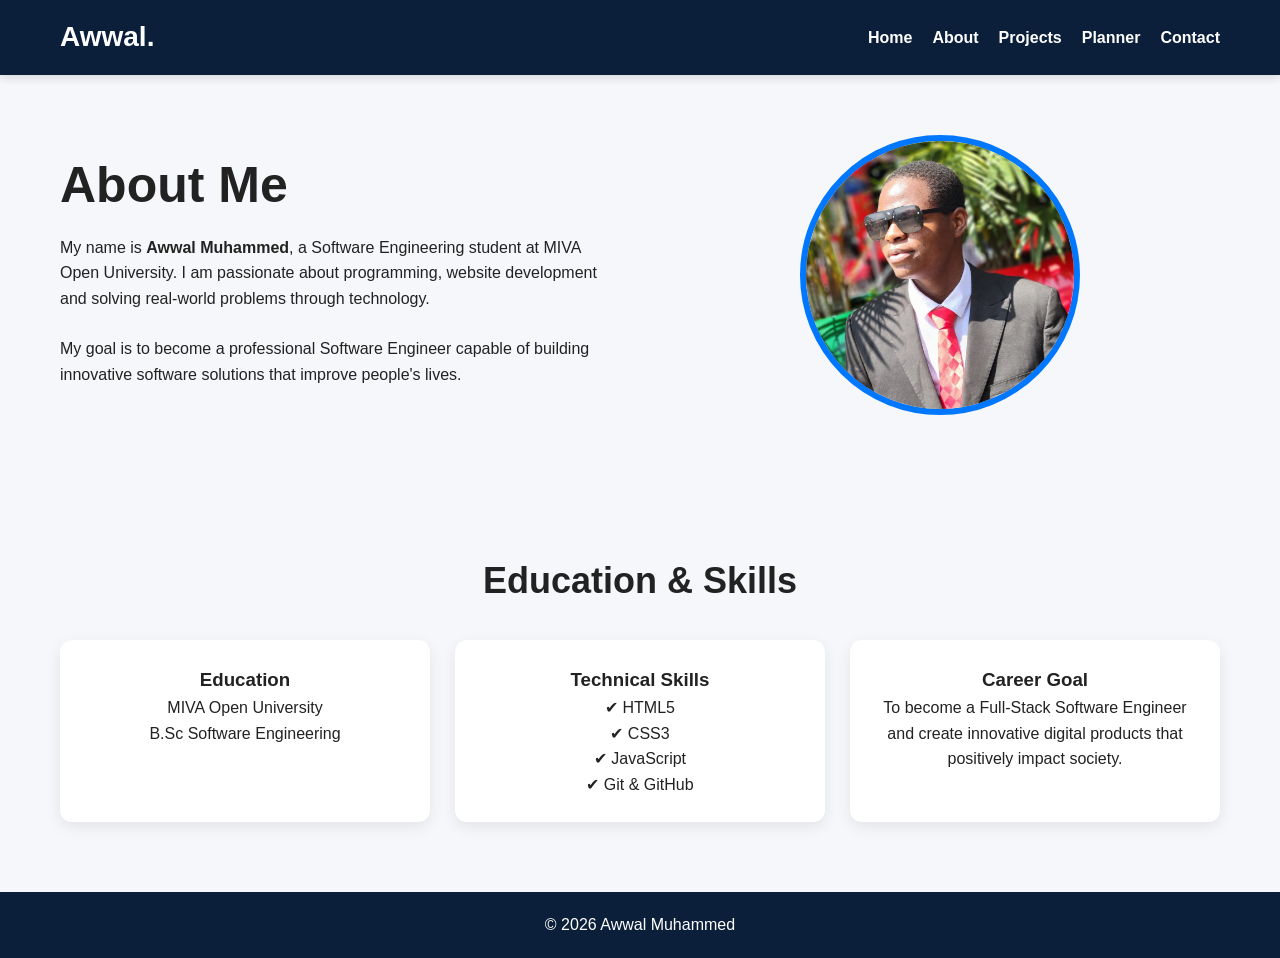
<file: about.html>
<!DOCTYPE html>
<html lang="en">
<head>
<meta charset="UTF-8">
<meta name="viewport" content="width=device-width, initial-scale=1.0">
<title>About Me</title>
<link rel="stylesheet" href="css/style.css">
</head>

<body>

<header>

<nav class="navbar">

<h2 class="logo">Awwal.</h2>

<ul>
<li><a href="index.html">Home</a></li>
<li><a href="about.html">About</a></li>
<li><a href="projects.html">Projects</a></li>
<li><a href="planner.html">Planner</a></li>
<li><a href="contact.html">Contact</a></li>
</ul>

</nav>

</header>

<section class="hero">

<div class="left">

<h1>About Me</h1>

<p>

My name is <strong>Awwal Muhammed</strong>, a Software Engineering student at MIVA Open University.

I am passionate about programming, website development and solving real-world problems through technology.

</p>

<p>

My goal is to become a professional Software Engineer capable of building innovative software solutions that improve people's lives.

</p>

</div>

<div class="right">

<img src="profile.jpg" alt="Profile">

</div>

</section>

<section class="skills">

<h2>Education & Skills</h2>

<div class="cards">

<div class="card">

<h3>Education</h3>

<p>

MIVA Open University

<br>

B.Sc Software Engineering

</p>

</div>

<div class="card">

<h3>Technical Skills</h3>

<p>

✔ HTML5

<br>

✔ CSS3

<br>

✔ JavaScript

<br>

✔ Git & GitHub

</p>

</div>

<div class="card">

<h3>Career Goal</h3>

<p>

To become a Full-Stack Software Engineer and create innovative digital products that positively impact society.

</p>

</div>

</div>

</section>

<footer>

<p>© 2026 Awwal Muhammed</p>

</footer>

</body>

</html>
</file>
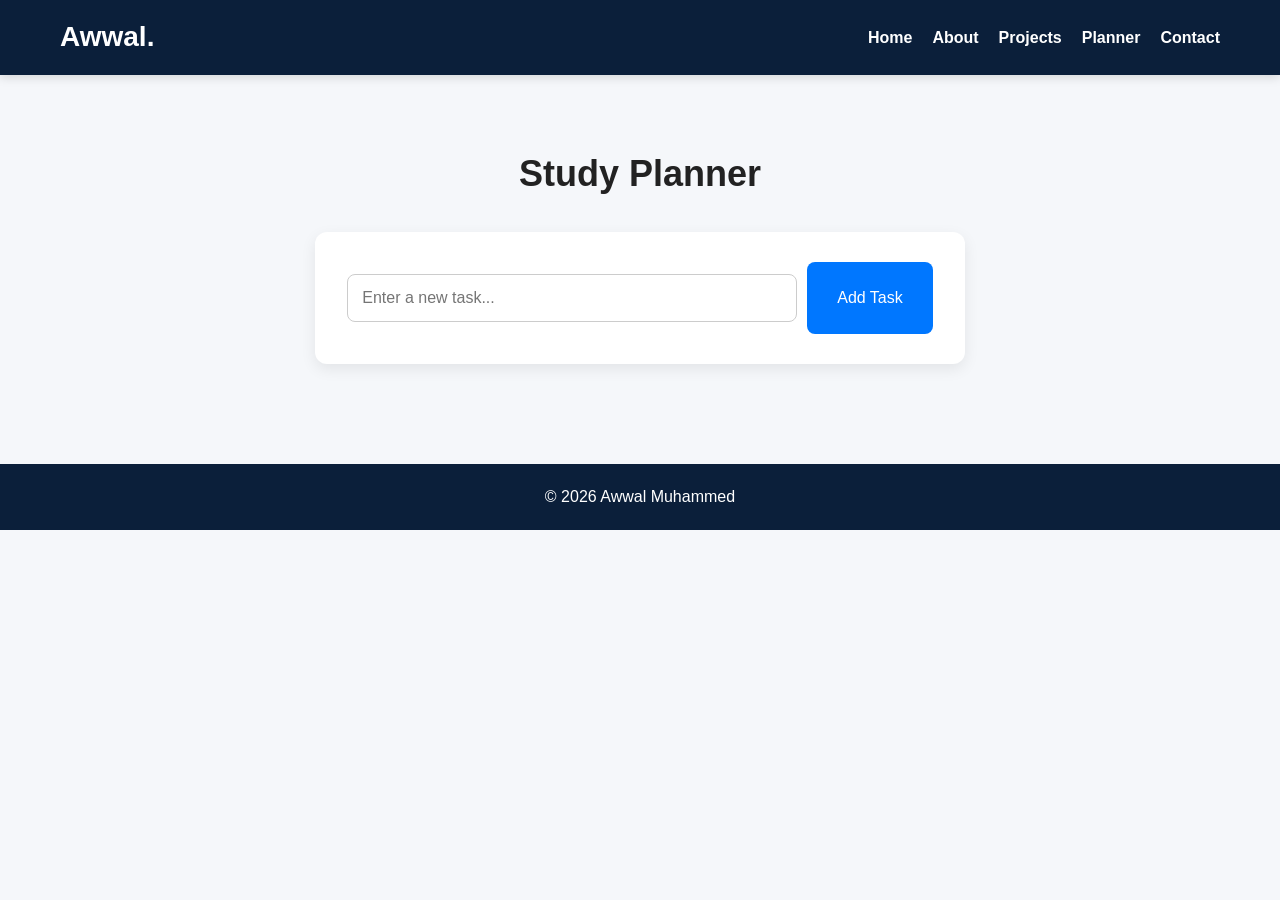
<file: planner.html>
<!DOCTYPE html>
<html lang="en">
<head>
<meta charset="UTF-8">
<meta name="viewport" content="width=device-width, initial-scale=1.0">
<title>Study Planner</title>
<link rel="stylesheet" href="css/style.css">
</head>

<body>

<header>
<nav class="navbar">
<h2 class="logo">Awwal.</h2>

<ul>
<li><a href="index.html">Home</a></li>
<li><a href="about.html">About</a></li>
<li><a href="projects.html">Projects</a></li>
<li><a href="planner.html">Planner</a></li>
<li><a href="contact.html">Contact</a></li>
</ul>

</nav>
</header>

<section class="skills">

<h2>Study Planner</h2>

<form id="taskForm">

<input
type="text"
id="taskInput"
placeholder="Enter a new task..."
required>

<button type="submit">
Add Task
</button>

</form>

<ul id="taskList"></ul>

</section>

<script src="js/planner.js"></script>

<footer>
<p>© 2026 Awwal Muhammed</p>
</footer>

</body>
</html>
</file>
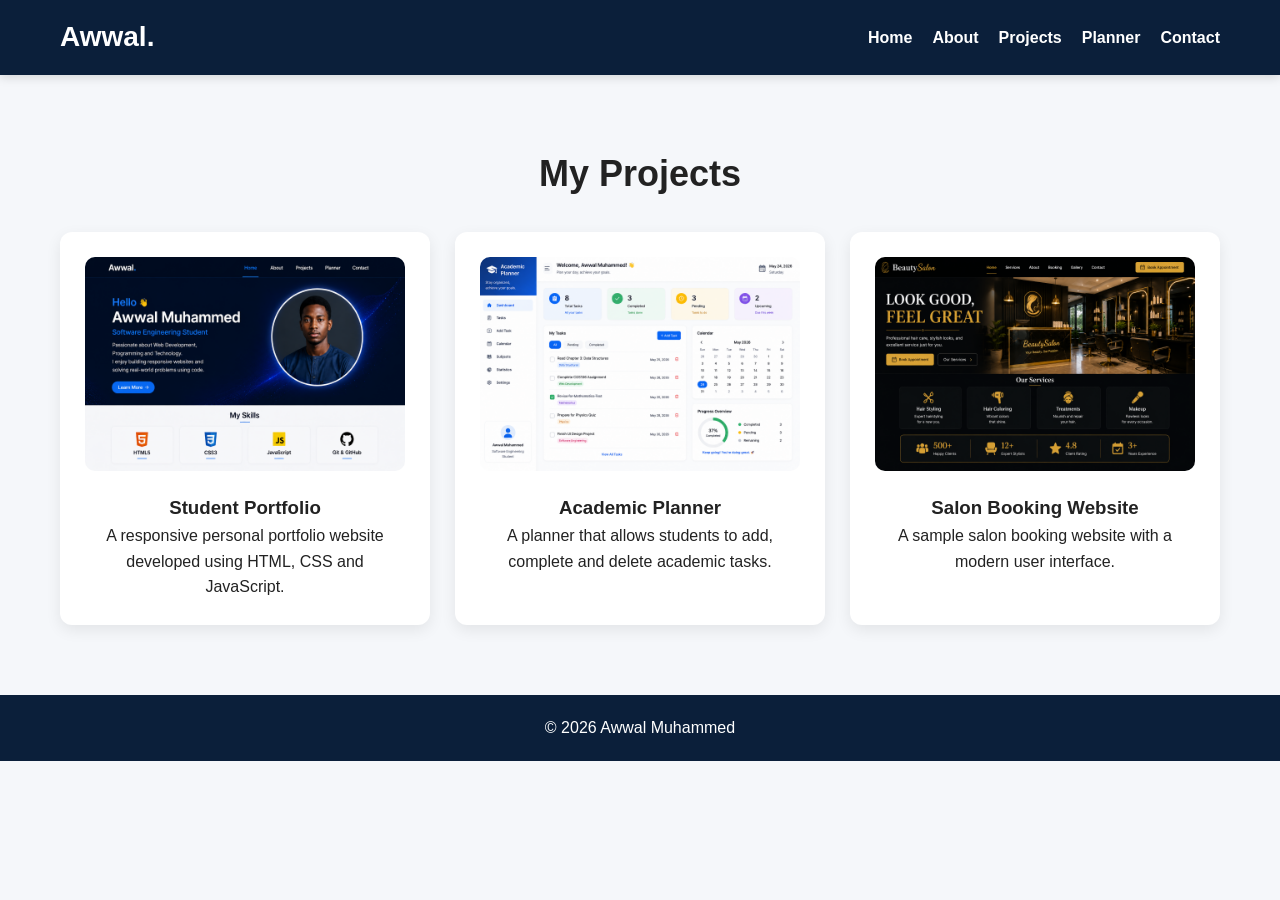
<file: projects.html>
<!DOCTYPE html>
<html lang="en">
<head>
<meta charset="UTF-8">
<meta name="viewport" content="width=device-width, initial-scale=1.0">
<title>My Projects</title>
<link rel="stylesheet" href="css/style.css">
</head>

<body>

<header>

<nav class="navbar">

<h2 class="logo">Awwal.</h2>

<ul>
<li><a href="index.html">Home</a></li>
<li><a href="about.html">About</a></li>
<li><a href="projects.html">Projects</a></li>
<li><a href="planner.html">Planner</a></li>
<li><a href="contact.html">Contact</a></li>
</ul>

</nav>

</header>

<section class="skills">

<h2>My Projects</h2>

<div class="cards">

<div class="card">

<img src="project1.jpg" alt="Portfolio Project" width="100%">

<h3>Student Portfolio</h3>

<p>

A responsive personal portfolio website developed using HTML, CSS and JavaScript.

</p>

</div>

<div class="card">

<img src="project2.jpg" alt="Planner" width="100%">

<h3>Academic Planner</h3>

<p>

A planner that allows students to add, complete and delete academic tasks.

</p>

</div>

<div class="card">

<img src="project3.jpg" alt="Salon Website" width="100%">

<h3>Salon Booking Website</h3>

<p>

A sample salon booking website with a modern user interface.

</p>

</div>

</div>

</section>

<footer>

<p>© 2026 Awwal Muhammed</p>

</footer>

</body>

</html>
</file>
<file: css/style.css>
*{
margin:0;
padding:0;
box-sizing:border-box;
font-family:Arial,sans-serif;
}

html{
scroll-behavior:smooth;
}

body{
background:#f5f7fa;
color:#222;
line-height:1.6;
}

header{
background:#0b1f3a;
position:sticky;
top:0;
z-index:1000;
box-shadow:0 2px 10px rgba(0,0,0,.15);
}

.navbar{
max-width:1200px;
margin:auto;
display:flex;
justify-content:space-between;
align-items:center;
padding:15px 20px;
}

.logo{
color:#fff;
font-size:28px;
font-weight:bold;
}

.navbar ul{
display:flex;
list-style:none;
gap:20px;
}

.navbar ul li a{
color:#fff;
text-decoration:none;
font-weight:bold;
transition:.3s;
}

.navbar ul li a:hover{
color:#00c3ff;
}

.hero{
max-width:1200px;
margin:auto;
padding:60px 20px;
display:flex;
align-items:center;
justify-content:space-between;
gap:40px;
flex-wrap:wrap;
}

.left{
flex:1;
min-width:300px;
}

.left h1{
font-size:50px;
margin-bottom:10px;
}

.left h2{
color:#0077ff;
margin-bottom:20px;
height:40px;
}

.left p{
margin-bottom:25px;
}

.btn{
display:inline-block;
background:#0077ff;
color:#fff;
padding:12px 28px;
border-radius:8px;
text-decoration:none;
transition:.3s;
}

.btn:hover{
background:#0057cc;
}

.right{
flex:1;
text-align:center;
min-width:280px;
}

.right img{
width:280px;
height:280px;
border-radius:50%;
object-fit:cover;
border:6px solid #0077ff;
}

.skills{
max-width:1200px;
margin:50px auto;
padding:20px;
text-align:center;
}

.skills h2{
margin-bottom:30px;
font-size:36px;
}

.cards{
display:grid;
grid-template-columns:repeat(auto-fit,minmax(250px,1fr));
gap:25px;
}
.card{
background:#fff;
padding:25px;
border-radius:12px;
box-shadow:0 5px 15px rgba(0,0,0,.08);
transition:.3s;
animation:fadeUp .8s ease;
}

.card:hover{
transform:translateY(-8px);
box-shadow:0 10px 25px rgba(0,0,0,.15);
}

.card img{
width:100%;
border-radius:10px;
margin-bottom:15px;
}

.media{
max-width:1200px;
margin:50px auto;
padding:20px;
text-align:center;
}

.media video,
.media audio{
width:100%;
max-width:500px;
margin:15px auto;
display:block;
border-radius:10px;
}

form{
max-width:650px;
margin:30px auto;
background:#fff;
padding:30px;
border-radius:12px;
box-shadow:0 5px 15px rgba(0,0,0,.08);
}

input,
textarea{
width:100%;
padding:14px;
margin:12px 0;
border:1px solid #ccc;
border-radius:8px;
font-size:16px;
}

textarea{
resize:vertical;
min-height:150px;
}

button{
background:#0077ff;
color:#fff;
border:none;
padding:14px 30px;
border-radius:8px;
font-size:16px;
cursor:pointer;
transition:.3s;
}

button:hover{
background:#0057cc;
}

footer{
background:#0b1f3a;
color:#fff;
text-align:center;
padding:20px;
margin-top:50px;
}

@keyframes fadeUp{
from{
opacity:0;
transform:translateY(30px);
}
to{
opacity:1;
transform:translateY(0);
}
}

@media (max-width:768px){

.navbar{
flex-direction:column;
gap:15px;
}

.navbar ul{
flex-wrap:wrap;
justify-content:center;
gap:12px;
}

.hero{
flex-direction:column-reverse;
text-align:center;
padding:40px 20px;
}

.left h1{
font-size:36px;
}

.left h2{
font-size:24px;
height:auto;
}

.right img{
width:220px;
height:220px;
}

.skills h2{
font-size:28px;
}

.cards{
grid-template-columns:1fr;
}

}
#taskForm{
display:flex;
gap:10px;
justify-content:center;
margin-bottom:30px;
flex-wrap:wrap;
}

#taskInput{
max-width:450px;
}

#taskList{
list-style:none;
max-width:700px;
margin:auto;
padding:0;
}

#taskList li{
display:flex;
justify-content:space-between;
align-items:center;
background:#fff;
margin:10px 0;
padding:15px;
border-radius:10px;
box-shadow:0 4px 10px rgba(0,0,0,.1);
}

#taskList button{
margin-left:8px;
padding:8px 12px;
}
</file>
